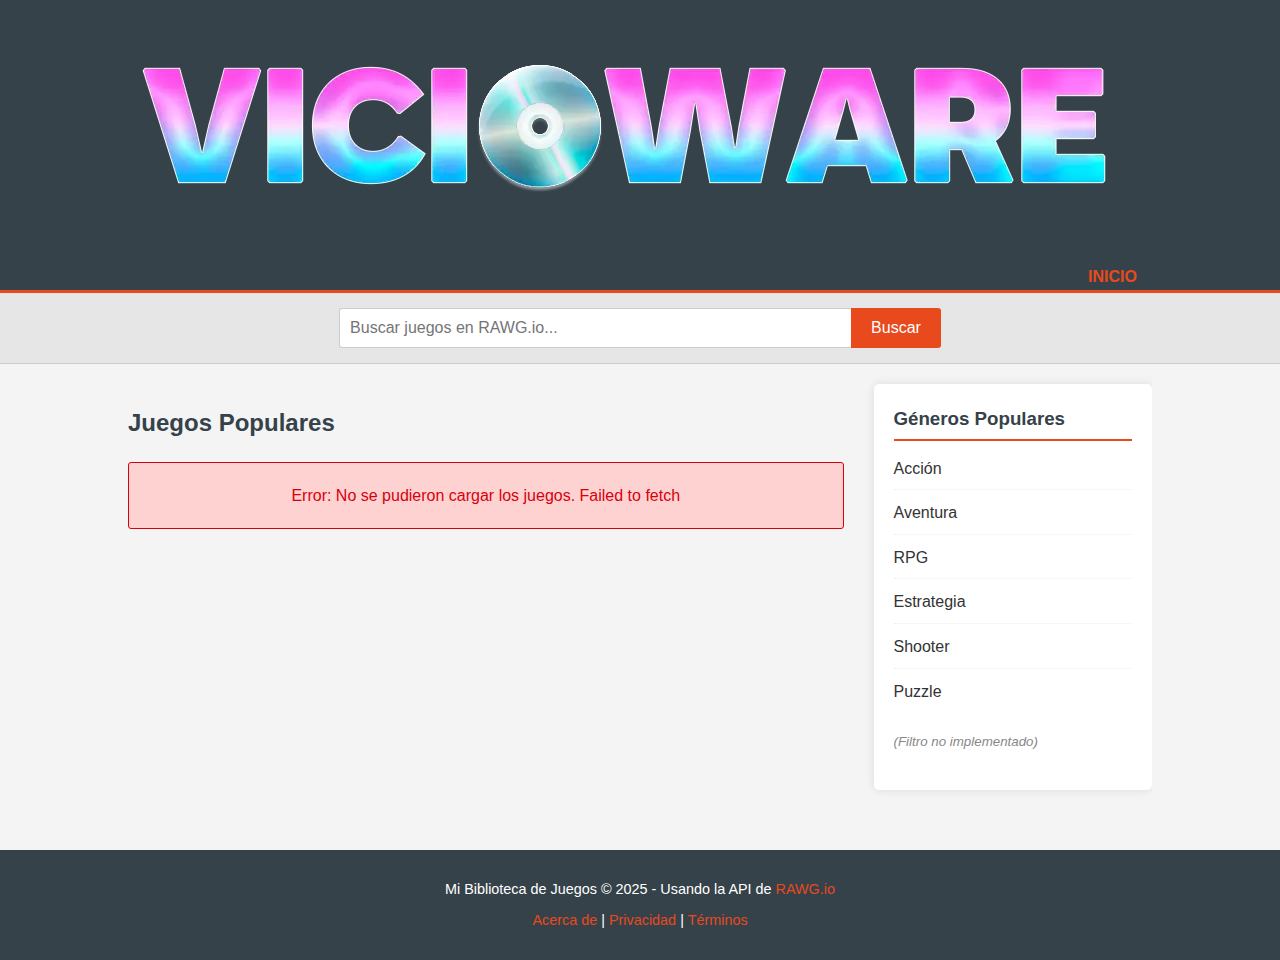
<file: index.html>
<!DOCTYPE html>
<html lang="es">
<head>
    <meta charset="UTF-8">
    <meta name="viewport" content="width=device-width, initial-scale=1.0">
    <link rel="preload" href="img/background.webp" as="image">
    <link rel="icon" href="img/icon.png" type="image/png">
    <meta name="description" content="Explora y busca videojuegos usando la API de RAWG.io.">
    <title>Mi Biblioteca de Juegos - Explora</title>
    <link rel="stylesheet" href="css/style.css">
    </head>
<body>

    <header>
        <div class="container">
            <div id="branding">
                <a href="https://vicioware.github.io/inicio/">
                    <img src="img/logo.webp" alt="Vicioware Logo" id="site-logo">
                </a>
            </div>
            <nav>
                <ul>
                    <li class="current"><a href="index.html">Inicio</a></li>
                    </ul>
            </nav>
        </div>
    </header>

    <section id="search-bar">
        <div class="container">
            <form action="#" id="search-form" aria-label="Formulario de búsqueda de juegos">
                <input type="search" id="search-input" name="query" placeholder="Buscar juegos en RAWG.io..." required aria-label="Término de búsqueda">
                <button type="submit">Buscar</button>
            </form>
        </div>
    </section>

    <section id="main-content" class="container">
        <div id="game-library">
            <h2 id="results-title">Juegos Populares</h2>
            <div id="loading-indicator" role="status" aria-live="polite" style="display: none; text-align: center; padding: 20px;">Cargando...</div>
            <div id="error-message" class="error-msg" role="alert" style="display: none; text-align: center; padding: 20px;"></div>
            <div class="game-grid" id="game-grid" aria-live="polite">
                </div>
            <nav class="pagination" id="pagination-controls" aria-label="Navegación de páginas" style="display: none;">
                 <button id="prev-page" class="btn-secondary" aria-label="Página anterior">Anterior</button>
                 <span id="page-info" aria-live="polite"></span>
                 <button id="next-page" class="btn-primary" aria-label="Página siguiente">Siguiente</button>
            </nav>
        </div>

        <aside id="sidebar" aria-label="Información adicional y filtros">
            <div id="genres-list">
                <h3>Géneros Populares</h3>
                 <ul id="popular-genres">
                     <li>Acción</li>
                     <li>Aventura</li>
                     <li>RPG</li>
                     <li>Estrategia</li>
                     <li>Shooter</li>
                     <li>Puzzle</li>
                 </ul>
                 <p><small><i>(Filtro no implementado)</i></small></p>
            </div>
        </aside>
    </section>

    <footer>
        <div class="container">
            <p>Mi Biblioteca de Juegos &copy; 2025 - Usando la API de <a href="https://rawg.io/" target="_blank" rel="noopener noreferrer">RAWG.io</a></p>
             <p>
                 <a href="#">Acerca de</a> |
                 <a href="#">Privacidad</a> |
                 <a href="#">Términos</a>
            </p>
        </div>
    </footer>

    <script src="js/script.js" defer></script>
</body>
</html>
</file>
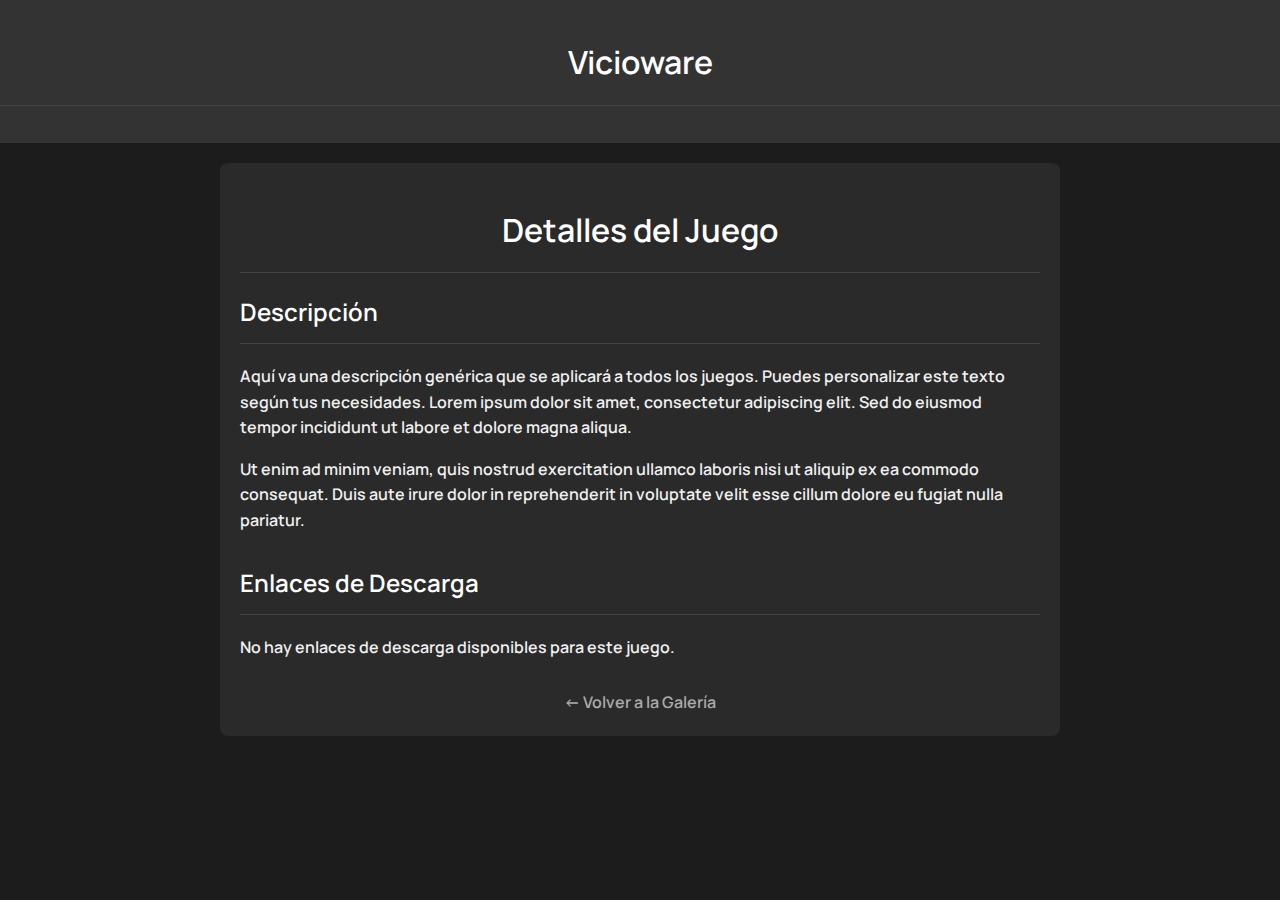
<file: game-detail.html>
<!DOCTYPE html>
<html lang="es">
<head>
    <meta charset="UTF-8">
    <meta name="viewport" content="width=device-width, initial-scale=1.0">
    <title>Detalles del Juego - Vicioware</title>
    <style>
        @font-face {
            font-family: 'Manrope';
            src: url('fonts/Manrope-SemiBold.ttf') format('truetype');
            font-weight: 400; /* O 600 si Manrope-SemiBold es realmente semibold */
            font-style: normal;
        }

        body {
            font-family: 'Manrope', sans-serif;
            margin: 0;
            background-color: #1c1c1c;
            color: #f0f0f0;
            line-height: 1.6;
        }

        header {
            background-color: #333;
            color: #fff;
            padding: 1em 0;
            text-align: center;
        }

        .container {
            max-width: 800px;
            margin: 20px auto;
            padding: 20px;
            background-color: #2a2a2a;
            border-radius: 8px;
        }

        h1, h2 {
            color: #fff;
            border-bottom: 1px solid #444;
            padding-bottom: 0.5em;
        }

        .game-title {
            text-align: center;
            font-size: 2em;
            margin-bottom: 20px;
        }

        .description p {
            margin-bottom: 1em;
        }

        .download-section h2 {
            margin-top: 30px;
        }

        .download-links-list {
            list-style: none;
            padding: 0;
        }

        .download-links-list li {
            margin-bottom: 10px;
        }

        .download-links-list a {
            display: inline-block;
            background-color: #5cb85c;
            color: white;
            padding: 10px 15px;
            text-decoration: none;
            border-radius: 5px;
            transition: background-color 0.3s ease;
        }

        .download-links-list a:hover {
            background-color: #4cae4c;
        }

        .back-link {
            display: block;
            text-align: center;
            margin-top: 30px;
            color: #aaa;
            text-decoration: none;
        }
        .back-link:hover {
            color: #fff;
        }

    </style>
</head>
<body>
    <header>
        <h1>Vicioware</h1>
    </header>

    <div class="container">
        <h1 class="game-title">Detalles del Juego</h1>

        <section class="description">
            <h2>Descripción</h2>
            <p>Aquí va una descripción genérica que se aplicará a todos los juegos. Puedes personalizar este texto según tus necesidades. Lorem ipsum dolor sit amet, consectetur adipiscing elit. Sed do eiusmod tempor incididunt ut labore et dolore magna aliqua.</p>
            <p>Ut enim ad minim veniam, quis nostrud exercitation ullamco laboris nisi ut aliquip ex ea commodo consequat. Duis aute irure dolor in reprehenderit in voluptate velit esse cillum dolore eu fugiat nulla pariatur.</p>
        </section>

        <section class="download-section">
            <h2>Enlaces de Descarga</h2>
            <ul id="download-links-list" class="download-links-list">
                <!-- Los enlaces de descarga se insertarán aquí por JavaScript -->
                <li>No hay enlaces de descarga disponibles para este juego.</li>
            </ul>
        </section>

        <a href="index.html" class="back-link">&larr; Volver a la Galería</a>
    </div>

    <script>
        document.addEventListener('DOMContentLoaded', () => {
            const downloadLinksList = document.getElementById('download-links-list');
            const urlParams = new URLSearchParams(window.location.search);
            const gameId = urlParams.get('game');

            // Define aquí tus enlaces de descarga. La clave debe coincidir con el gameId de la URL.
            const gameDownloadData = {
                'halo-ce': [
                    { text: 'Descargar Halo: CE (Servidor 1)', url: 'https://example.com/halo-ce-link1' },
                    { text: 'Descargar Halo: CE (Servidor 2)', url: 'https://example.com/halo-ce-link2' }
                ],
                'gta-sa': [
                    { text: 'Descargar GTA: San Andreas', url: 'https://example.com/gta-sa-link' }
                ],
                'cuphead': [
                    { text: 'Descargar Cuphead (Principal)', url: 'https://example.com/cuphead-main' },
                    { text: 'Descargar Cuphead (Alternativo)', url: 'https://example.com/cuphead-alt' }
                ],
                'unmetal': [{ text: 'Descargar Unmetal', url: 'https://example.com/unmetal-download' }],
                'portal': [{ text: 'Descargar Portal', url: 'https://example.com/portal-download' }],
                'portal2': [{ text: 'Descargar Portal 2', url: 'https://example.com/portal2-download' }],
                'REPO': [{ text: 'Descargar R.E.P.O', url: 'https://example.com/repo-download' }],
                'dbfz': [{ text: 'Descargar Dragon Ball FighterZ', url: 'https://example.com/dbfz-download' }],
                'brotato': [{ text: 'Descargar Brotato', url: 'https://example.com/brotato-download' }],
                'assassinscreed': [{ text: 'Descargar Assassin\'s Creed', url: 'https://example.com/assassinscreed-download' }],
                'tomb-raider': [{ text: 'Descargar Tomb Raider (2013)', url: 'https://example.com/tomb-raider-download' }],
                'vampire-survivors': [{ text: 'Descargar Vampire Survivors', url: 'https://example.com/vampire-survivors-download' }],
                'horizon-chase-turbo': [{ text: 'Descargar Horizon Chase Turbo', url: 'https://example.com/horizon-chase-turbo-download' }],
                'barony': [{ text: 'Descargar Barony', url: 'https://example.com/barony-download' }],
                'dmc-devil-may-cry': [{ text: 'Descargar DmC: Devil May Cry', url: 'https://example.com/dmc-devil-may-cry-download' }],
                'call-of-duty': [{ text: 'Descargar Call of Duty', url: 'https://example.com/call-of-duty-download' }]
                // Añade entradas para todos tus gameId aquí
            };

            if (gameId && gameDownloadData[gameId]) {
                const links = gameDownloadData[gameId];
                downloadLinksList.innerHTML = ''; // Limpiar el mensaje por defecto

                links.forEach(linkInfo => {
                    const listItem = document.createElement('li');
                    const anchor = document.createElement('a');
                    anchor.href = linkInfo.url;
                    anchor.textContent = linkInfo.text;
                    anchor.target = '_blank'; // Abrir en nueva pestaña (opcional)
                    listItem.appendChild(anchor);
                    downloadLinksList.appendChild(listItem);
                });
            } else {
                // Mantener el mensaje por defecto si no se encuentra el gameId o no hay enlaces
                console.warn('No se encontraron enlaces de descarga para el juego:', gameId);
            }
        });
    </script>
</body>
</html>
</file>
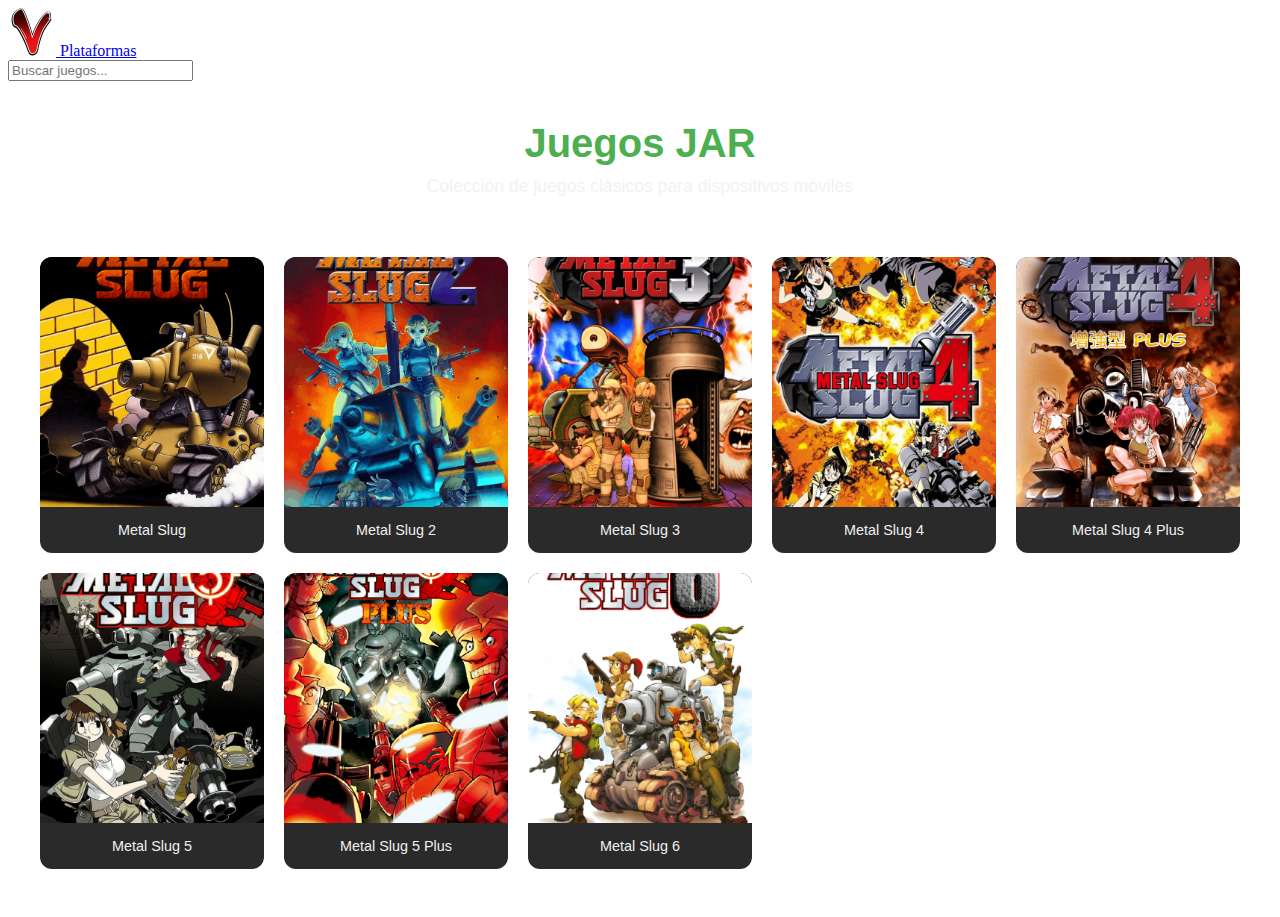
<file: jar-games.html>
<!DOCTYPE html>
<html lang="es">
<head>
    <meta charset="UTF-8">
    <meta name="viewport" content="width=device-width, initial-scale=1.0">
    <link rel="icon" href="resources/favicon_16x16.png" sizes="16x16" type="image/png">
    <link rel="icon" href="resources/favicon_32x32.png" sizes="32x32" type="image/png">
    <link rel="icon" href="resources/favicon_48x48.png" sizes="48x48" type="image/png">
    <link rel="icon" href="resources/favicon_192x192.png" sizes="192x192" type="image/png">
    <link rel="preload" href="fonts/Manrope-Regular.ttf" as="font" type="font/ttf" crossorigin>
    <link rel="preload" href="fonts/Manrope-Light.ttf" as="font" type="font/ttf" crossorigin>
    <link rel="preload" href="fonts/Manrope-SemiBold.ttf" as="font" type="font/ttf" crossorigin>

    <title>Juegos JAR - Vicioware</title>
    <link rel="stylesheet" href="css/index.css">
    <style>
        .jar-gallery-container {
            display: grid;
            grid-template-columns: repeat(auto-fill, minmax(200px, 1fr));
            gap: 20px;
            padding: 40px 20px;
            max-width: 1200px;
            margin: 0 auto;
        }
        
        .jar-game-item {
            background: #2a2a2a;
            border-radius: 12px;
            overflow: hidden;
            transition: transform 0.3s, box-shadow 0.3s;
            text-decoration: none;
            color: inherit;
        }
        
        .jar-game-item:hover {
            transform: translateY(-5px);
            box-shadow: 0 8px 25px rgba(0,0,0,0.3);
        }
        
        .jar-game-item img {
            width: 100%;
            height: 250px;
            object-fit: cover;
            display: block;
        }
        
        .jar-game-item p {
            padding: 15px;
            margin: 0;
            font-family: 'Manrope Light', 'Manrope', sans-serif;
            font-size: 0.9em;
            color: #f0f0f0;
            text-align: center;
        }
        
        .jar-header {
            text-align: center;
            padding: 40px 20px 20px;
            color: #f0f0f0;
        }
        
        .jar-header h1 {
            font-family: 'Manrope SemiBold', 'Manrope', sans-serif;
            font-size: 2.5em;
            margin: 0;
            color: #4CAF50;
        }
        
        .jar-header p {
            font-family: 'Manrope Light', 'Manrope', sans-serif;
            font-size: 1.1em;
            margin: 10px 0 0;
            opacity: 0.8;
        }
        
        @media (max-width: 768px) {
            .jar-gallery-container {
                grid-template-columns: repeat(auto-fill, minmax(150px, 1fr));
                gap: 15px;
                padding: 20px 15px;
            }
            
            .jar-game-item img {
                height: 200px;
            }
            
            .jar-header h1 {
                font-size: 2em;
            }
        }
    </style>
</head>
<body>
    <header class="site-header">
        <div class="header-left">
            <a href="index.html" class="vicioware-icon-link">
                <img src="resources/vicioware_icon.png" width="48" height="48">
            </a>
            <a href="plataformas.html" class="plataformas-link">Plataformas</a>
        </div>
        <div class="header-center">
            <div class="searchbar-container">
                <input type="text" id="searchBar" placeholder="Buscar juegos...">
            </div>
        </div>
        <div class="header-right">
        </div>
    </header>

    <div class="jar-header">
        <h1>Juegos JAR</h1>
        <p>Colección de juegos clásicos para dispositivos móviles</p>
    </div>

    <div class="jar-gallery-container">
        <a href="#" data-game-id="metal-slug" class="jar-game-item">
            <img src="portadas/metal-slug.png" loading="lazy">
            <p>Metal Slug</p>
        </a>
        <a href="#" data-game-id="metal-slug-2" class="jar-game-item">
            <img src="portadas/metal-slug2.png" loading="lazy">
            <p>Metal Slug 2</p>
        </a>
        <a href="#" data-game-id="metal-slug-3" class="jar-game-item">
            <img src="portadas/metal-slug3.png" loading="lazy">
            <p>Metal Slug 3</p>
        </a>
        <a href="#" data-game-id="metal-slug-4" class="jar-game-item">
            <img src="portadas/metal-slug4.png" loading="lazy">
            <p>Metal Slug 4</p>
        </a>
        <a href="#" data-game-id="metal-slug-4-plus" class="jar-game-item">
            <img src="portadas/metal-slug4plus.png" loading="lazy">
            <p>Metal Slug 4 Plus</p>
        </a>
        <a href="#" data-game-id="metal-slug-5" class="jar-game-item">
            <img src="portadas/metal-slug5.png" loading="lazy">
            <p>Metal Slug 5</p>
        </a>
        <a href="#" data-game-id="metal-slug-5-plus" class="jar-game-item">
            <img src="portadas/metal-slug5plus.png" loading="lazy">
            <p>Metal Slug 5 Plus</p>
        </a>
        <a href="#" data-game-id="metal-slug-6" class="jar-game-item">
            <img src="portadas/metal-slug6-bootleg3.png" loading="lazy">
            <p>Metal Slug 6</p>
        </a>
    </div>
</body>
</html>
</file>
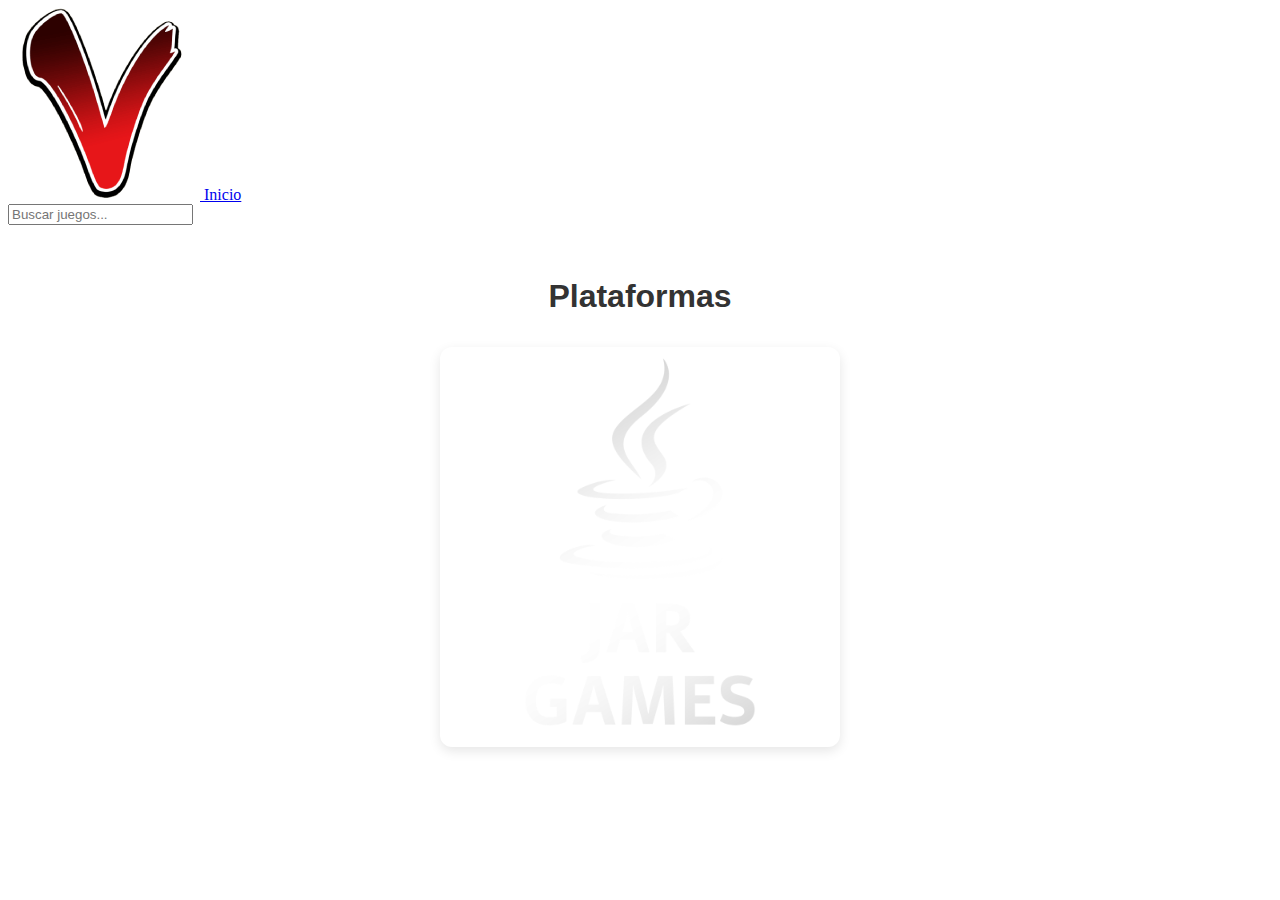
<file: plataformas.html>
<!DOCTYPE html>
<html lang="es">
<head>
    <meta charset="UTF-8">
    <meta name="viewport" content="width=device-width, initial-scale=1.0">
    <link rel="icon" href="resources/favicon_16x16.png" sizes="16x16" type="image/png">
    <link rel="icon" href="resources/favicon_32x32.png" sizes="32x32" type="image/png">
    <link rel="icon" href="resources/favicon_48x48.png" sizes="48x48" type="image/png">
    <link rel="icon" href="resources/favicon_192x192.png" sizes="192x192" type="image/png">
    <link rel="preload" href="fonts/Manrope-Regular.ttf" as="font" type="font/ttf" crossorigin>
    <link rel="preload" href="fonts/Manrope-Light.ttf" as="font" type="font/ttf" crossorigin>
    <link rel="preload" href="fonts/Manrope-SemiBold.ttf" as="font" type="font/ttf" crossorigin>

    <title>Vicioware</title>
    <link rel="stylesheet" href="css/index.css">
</head>
<body>
    <header class="site-header">
        <div class="header-left">
            <a href="index.html" class="vicioware-icon-link">
                <img src="resources/vicioware_icon.png">
            </a>
            <a href="index.html" class="plataformas-link">Inicio</a>
        </div>
        <div class="header-center">
            <div class="searchbar-container">
                <input type="search" id="searchBar" placeholder="Buscar juegos...">
            </div>
        </div>
        <div class="header-right">
        </div>
    </header>

    <div class="content-container">
        <h1>Plataformas</h1>
        <div class="platform-block">
            <a href="#" class="platform-link">
                <img src="resources/jar-games.png" class="platform-image">
            </a>
        </div>
    </div>

    <style>
        .content-container {
            padding: 2rem;
            max-width: 1200px;
            margin: 0 auto;
        }
        
        .content-container h1 {
            text-align: center;
            margin-bottom: 2rem;
            color: #333;
            font-family: 'Manrope-SemiBold', sans-serif;
        }
        
        .platform-block {
            display: flex;
            justify-content: center;
            margin: 2rem 0;
        }
        
        .platform-link {
            display: block;
            transition: transform 0.3s ease, box-shadow 0.3s ease;
            border-radius: 12px;
            overflow: hidden;
            box-shadow: 0 4px 12px rgba(0, 0, 0, 0.1);
        }
        
        .platform-link:hover {
            transform: translateY(-5px);
            box-shadow: 0 8px 25px rgba(0, 0, 0, 0.15);
        }
        
        .platform-image {
            width: 400px;
            height: auto;
            display: block;
            border-radius: 12px;
        }
        
        @media (max-width: 768px) {
            .platform-image {
                width: 300px;
            }
        }
        
        @media (max-width: 480px) {
            .platform-image {
                width: 250px;
            }
        }
    </style>

    <script src="js/index.js"></script>
</body>
</html>
</file>
<file: css/style.css>
/* --- Estilos Generales --- */
body {
    font-family: Arial, Helvetica, sans-serif;
    line-height: 1.6;
    margin: 0;
    padding: 0;
    background-color: #f4f4f4;
    color: #333;
}

.container {
    width: 80%;
    margin: auto;
    overflow: hidden; /* Clear floats */
}

ul {
    padding: 0;
    margin: 0;
    list-style: none;
}

a {
    text-decoration: none;
    color: #e8491d; /* Color de enlace principal */
}

h1, h2, h3 {
    color: #35424a; /* Azul oscuro para títulos */
}

img {
    max-width: 100%; /* Asegura que las imágenes no se desborden */
    height: auto;
    display: block; /* Evita espacio extra debajo de las imágenes */
    vertical-align: middle; /* Mejor alineación vertical */
}

/* --- Header --- */
header {
    background: #35424a;
    color: #ffffff;
    padding-top: 20px;
    min-height: 70px;
    border-bottom: #e8491d 3px solid;
}

header a {
    color: #ffffff;
    text-transform: uppercase;
    font-size: 16px;
    transition: color 0.3s ease;
}

header #branding {
    float: left;
}

header #branding h1 {
    margin: 0;
    padding-top: 10px;
    font-size: 24px;
    color: #ffffff;
}
header #branding h1 a {
    font-size: 24px;
}

header nav {
    float: right;
    margin-top: 10px;
}

header li {
    display: inline;
    padding: 0 15px;
}

header a:hover, header .current a {
    color: #e8491d;
    font-weight: bold;
}

/* --- Search Bar --- */
#search-bar {
     padding: 15px 0;
     background: #e6e6e6;
     border-bottom: 1px solid #ccc;
}

#search-bar form {
    display: flex;
    justify-content: center;
}

#search-bar input[type="search"] {
    padding: 10px;
    width: 50%;
    font-size: 16px;
    border: 1px solid #ccc;
    border-radius: 3px 0 0 3px;
    border-right: none;
}

#search-bar button {
    padding: 10px 20px;
    font-size: 16px;
    background-color: #e8491d;
    color: white;
    border: none;
    cursor: pointer;
    border-radius: 0 3px 3px 0;
    transition: background-color 0.3s ease;
}

#search-bar button:hover {
    background-color: #35424a;
}

/* --- Main Content Layout (Index) --- */
#main-content {
    padding: 20px 0;
    display: flex;
    gap: 30px;
}

#game-library {
    flex: 3; /* Ocupa más espacio */
}

#sidebar {
    flex: 1; /* Ocupa menos espacio */
    background: #ffffff;
    padding: 20px;
    box-shadow: 0 0 10px rgba(0,0,0,0.1);
    border-radius: 5px;
    align-self: flex-start;
}

/* --- Indicadores y Errores --- */
#loading-indicator {
    font-size: 1.2em;
    color: #666;
    text-align: center;
    padding: 20px;
}

.error-msg {
    color: #D8000C; /* Rojo error */
    background-color: #FFD2D2;
    border: 1px solid #D8000C;
    padding: 10px 15px;
    margin: 15px 0;
    border-radius: 3px;
    text-align: center;
}


/* --- Game Grid (Index) --- */
.game-grid {
    display: grid;
    grid-template-columns: repeat(auto-fill, minmax(220px, 1fr));
    gap: 25px;
    margin-top: 20px;
}

.game-item {
    border: 1px solid #ddd;
    text-align: left;
    background: #ffffff;
    border-radius: 5px;
    box-shadow: 0 2px 5px rgba(0,0,0,0.1);
    transition: transform 0.2s ease-in-out, box-shadow 0.2s ease-in-out;
    display: flex;
    flex-direction: column;
    overflow: hidden; /* Prevenir desbordamiento general del item */
}

.game-item:hover {
     transform: translateY(-5px);
     box-shadow: 0 4px 10px rgba(0,0,0,0.15);
}

.game-item > a {
    display: block;
    text-decoration: none;
    color: inherit;
}

.game-item img {
    border-radius: 5px 5px 0 0;
    aspect-ratio: 16 / 9;
    object-fit: cover;
    width: 100%;
    border-bottom: 1px solid #eee;
}

.game-item h3 {
     margin: 10px 15px 5px 15px;
     font-size: 1.1em;
     color: #35424a;
     line-height: 1.3;
     /* Fix desbordamiento título: Limitar a 2 líneas */
     height: 2.6em; /* Aprox 2 líneas (1.3 * 2) */
     overflow: hidden;
     text-overflow: ellipsis;
     /* Soporte multi-línea webkit */
     display: -webkit-box;
     -webkit-line-clamp: 2;
     -webkit-box-orient: vertical;
}
.game-item > a:hover h3 {
     color: #e8491d;
}

.game-item .details {
    padding: 0 15px 15px 15px;
    font-size: 0.85em;
    color: #555;
    margin-top: auto; /* Empuja detalles hacia abajo */
    flex-grow: 1;
    display: flex;
    flex-direction: column;
    justify-content: flex-end;
}

.game-item .details p {
    margin: 5px 0;
    line-height: 1.4;
    /* Quitar max-height y overflow aquí si se aplica abajo */
}

/* *** CORRECCIÓN DESBORDAMIENTO SPANS (Plataformas/Géneros) *** */
.game-item .details p.genres-list,
.game-item .details p.platforms-list {
     margin: 5px 0; /* Mantener margen */
     line-height: 1.4; /* Mantener altura de línea */
     /* Limitar a un número específico de líneas (ej. 2) */
     overflow: hidden;
     display: -webkit-box;
     -webkit-line-clamp: 2; /* Número de líneas a mostrar */
     -webkit-box-orient: vertical;
     /* Asegurar que el texto dentro de los spans no se rompa */
     word-break: keep-all; /* Evita romper palabras dentro de los spans, aunque puede ayudar break-word si un span es MUY largo */
}


.game-item .rating {
    font-weight: bold;
    color: #e8491d;
    margin-bottom: 8px !important;
    /* Asegurar que el rating no se corte por las reglas anteriores */
    max-height: none;
    overflow: visible;
    display: block; /* Asegurar que sea block para no verse afectado por line-clamp */
    -webkit-line-clamp: unset;
}

.game-item .platforms-list span,
.game-item .genres-list span {
    display: inline-block;
    background-color: #eee;
    color: #555;
    padding: 2px 6px;
    margin: 2px 3px 2px 0; /* Ajustar margen */
    border-radius: 3px;
    font-size: 0.9em; /* Mantener o ajustar tamaño */
    line-height: 1.3;
    white-space: nowrap; /* Evitar que el texto dentro del span se parta */
    vertical-align: baseline; /* Mejorar alineación vertical */
}
.game-item .platforms-list strong,
.game-item .genres-list strong {
    display: block;
    margin-bottom: 3px;
    color: #333;
    font-size: 0.9em;
    font-weight: bold;
}


/* --- Sidebar (Index) --- */
#sidebar h3 {
    border-bottom: 2px solid #e8491d;
    padding-bottom: 5px;
    margin-top: 0;
    margin-bottom: 15px;
}

#sidebar ul li {
    margin-bottom: 10px;
    border-bottom: 1px dotted #eee;
    padding-bottom: 8px;
}
#sidebar ul li:last-child {
    border-bottom: none;
}

#sidebar ul li a {
     color: #333;
     transition: color 0.3s ease;
     display: block;
}
#sidebar ul li a:hover, #sidebar ul li a.active-filter {
     color: #e8491d;
     font-weight: bold;
}
#sidebar p small {
    color: #888;
    font-style: italic;
}


/* --- Paginación (Index) --- */
.pagination {
    text-align: center;
    margin-top: 30px;
    padding-top: 20px;
    border-top: 1px solid #eee;
    display: flex;
    justify-content: center;
    align-items: center;
    flex-wrap: wrap;
}
.pagination button {
    margin: 5px 10px;
    padding: 8px 15px;
}
.pagination span#page-info {
    margin: 5px 15px;
    vertical-align: middle;
    font-weight: bold;
    color: #555;
}
.pagination button:disabled {
    background-color: #ccc !important;
    border-color: #ccc !important;
    color: #666 !important;
    cursor: not-allowed !important;
    opacity: 0.7 !important;
}

/* --- Estilos Página de Detalles (`gamecard.html`) --- */
#game-detail-content {
    background: #ffffff;
    padding: 30px;
    box-shadow: 0 0 15px rgba(0,0,0,0.1);
    border-radius: 5px;
}

#game-detail-content h1#game-title {
    margin-top: 0;
    border-bottom: 2px solid #e8491d;
    padding-bottom: 10px;
    margin-bottom: 25px;
}

.detail-grid {
    display: grid;
    grid-template-columns: 1fr 1.8fr;
    gap: 35px;
    margin-bottom: 30px;
    align-items: flex-start;
}

.detail-image img#game-main-image {
    border: 1px solid #ddd;
    border-radius: 5px;
    width: 100%;
}

.detail-info h2 {
    margin-top: 0;
    border-bottom: 1px solid #eee;
    padding-bottom: 8px;
    margin-bottom: 15px;
}

.detail-info ul#game-details-list {
    list-style: none;
    padding: 0;
}
.detail-info ul li {
    margin-bottom: 12px;
    line-height: 1.5;
}
.detail-info ul li strong {
    color: #35424a;
    min-width: 130px;
    display: inline-block;
    vertical-align: top;
    margin-right: 5px;
}
.detail-info ul li span {
     display: inline-block;
}

#game-website a {
    word-break: break-all;
}

#game-description {
    background-color: #fdfdfd;
    padding: 20px;
    border-radius: 4px;
    border: 1px solid #eee;
    margin: 25px 0;
    line-height: 1.7;
    clear: both;
}
#game-description h2 {
     border-bottom: 1px solid #eee;
     padding-bottom: 5px;
     margin-bottom: 15px;
     margin-top: 0;
}
#game-description p {
    margin-bottom: 1.2em;
}
#game-description h3 {
    margin-top: 1.8em;
    margin-bottom: 0.6em;
    font-size: 1.3em;
    color: #35424a;
}
#game-description ul {
    list-style: disc;
    margin-left: 25px;
    margin-bottom: 1em;
}
#game-description li {
    margin-bottom: 0.5em;
}


/* Estilos para Tags y Tiendas */
.detail-tags, .stores-list {
    margin-top: 20px;
    padding-top: 15px;
    border-top: 1px solid #eee;
    clear: both;
}
.detail-tags h3, .stores-list h3 {
    margin-bottom: 10px;
    margin-top: 0;
    font-size: 1.1em;
}
#game-tags, #game-stores {
    line-height: 1.8; /* Espacio vertical para píldoras envueltas */
}

.tags-list span, .stores-list a {
    display: inline-block;
    background-color: #e0e0e0;
    color: #333;
    padding: 4px 10px;
    margin: 4px;
    border-radius: 12px;
    font-size: 0.9em;
    text-decoration: none;
    transition: background-color 0.3s ease, color 0.3s ease;
    line-height: 1.4;
    vertical-align: baseline;
}
.stores-list a {
    background-color: #d8eaff;
    color: #0b5fbd;
}
.tags-list span:hover {
    background-color: #c7c7c7;
}
.stores-list a:hover {
    background-color: #b9d7ff;
    color: #07478a;
}

/* Estilos para la sección de Multimedia */
.detail-media {
     margin-top: 30px;
     padding-top: 20px;
     border-top: 1px solid #eee;
     clear: both;
}

.detail-media h2 {
    margin-bottom: 15px;
    margin-top: 0;
}
#screenshots-loading, #screenshots-error {
    text-align: center;
    padding: 15px;
    margin-bottom: 15px;
    font-size: 1em;
    color: #666;
}
#screenshots-error {
     color: #D8000C;
     background-color: #FFD2D2;
     border: 1px solid #D8000C;
     border-radius: 3px;
}


.media-grid {
    display: grid;
    grid-template-columns: repeat(auto-fill, minmax(200px, 1fr));
    gap: 15px;
}

.media-grid img {
    border: 1px solid #ddd;
    border-radius: 3px;
    cursor: pointer;
    transition: transform 0.2s ease, box-shadow 0.2s ease;
    aspect-ratio: 16 / 9;
    object-fit: cover;
    width: 100%;
}
.media-grid img:hover {
    transform: scale(1.03);
    box-shadow: 0 4px 8px rgba(0,0,0,0.2);
}

/* --- Botones Genéricos --- */
.btn-primary, .btn-secondary {
    display: inline-block;
    padding: 10px 20px;
    border: none;
    border-radius: 3px;
    cursor: pointer;
    font-size: 1em;
    text-align: center;
    transition: background-color 0.3s ease, color 0.3s ease, opacity 0.3s ease;
    text-decoration: none;
    vertical-align: middle;
}

.btn-primary {
    background-color: #e8491d;
    color: white;
}
.btn-primary:hover {
     background-color: #d34012;
}

.btn-secondary {
    background-color: #6c757d;
    color: white;
}
.btn-secondary:hover {
    background-color: #5a6268;
}
button:disabled, .btn-primary:disabled, .btn-secondary:disabled {
    background-color: #ccc !important;
    border-color: #ccc !important;
    color: #666 !important;
    cursor: not-allowed !important;
    opacity: 0.7 !important;
}


/* --- Footer --- */
footer {
    padding: 20px 0;
    margin-top: 40px;
    color: #ffffff;
    background-color: #35424a;
    text-align: center;
    font-size: 0.9em;
}
 footer p {
     margin: 8px 0;
 }
 footer a {
     color: #e8491d;
     transition: color 0.3s ease;
 }
 footer a:hover {
     color: #ffffff;
     text-decoration: underline;
 }

/* --- Media Queries (Responsividad) --- */
@media(max-width: 992px){
    .container {
        width: 90%;
    }
     .detail-grid {
        grid-template-columns: 1fr 1.5fr;
        gap: 25px;
    }
     .game-grid {
        grid-template-columns: repeat(auto-fill, minmax(200px, 1fr));
    }
}


@media(max-width: 768px){
    header #branding,
    header nav,
    header nav li {
        float: none;
        text-align: center;
        width: 100%;
        padding: 5px 0;
    }
    header nav ul {
        margin-top: 10px;
    }
    header #branding h1 {
        padding-top: 5px;
    }

    #main-content {
        flex-direction: column;
    }
    #sidebar {
        margin-top: 20px;
    }

    .container {
        width: 95%;
    }

    .game-grid {
       grid-template-columns: repeat(auto-fill, minmax(180px, 1fr));
       gap: 15px;
    }

    #search-bar input[type="search"] {
        width: 65%;
    }
    #search-bar button {
        padding: 10px 15px;
    }

    .detail-grid {
        grid-template-columns: 1fr;
        gap: 20px;
    }
    .detail-image {
        text-align: center;
        margin-bottom: 10px;
    }
    .detail-image img#game-main-image {
        max-width: 80%;
        margin: 0 auto;
    }
    .stores-list {
        text-align: center;
    }

    #game-detail-content {
        padding: 20px;
    }
    #game-detail-content h1#game-title {
        font-size: 1.8em;
    }

     .media-grid {
        grid-template-columns: repeat(auto-fill, minmax(150px, 1fr));
    }
}

@media(max-width: 480px){
    .game-grid {
       grid-template-columns: 1fr; /* Una columna */
    }
     .game-item h3 {
        height: auto; /* Permitir más líneas si solo hay 1 columna */
        -webkit-line-clamp: unset;
    }
     /* Quitar límite de líneas en detalles en móvil si se prefiere ver todo */
     .game-item .details p.genres-list,
     .game-item .details p.platforms-list {
         /* Comentar o quitar estas líneas si quieres ver todos los spans */
         /* overflow: hidden; */
         /* display: -webkit-box; */
         /* -webkit-line-clamp: 2; */
         /* -webkit-box-orient: vertical; */
          max-height: none; /* Alternativa: quitar max-height */
          overflow: visible; /* Alternativa: hacerlo visible */
          display: block; /* Cambiar display si quitamos line-clamp */
     }
     .game-item .details {
         padding-bottom: 10px;
     }

    #search-bar form {
        flex-direction: column;
        align-items: center;
    }
    #search-bar input[type="search"] {
        width: 90%;
        border-radius: 3px;
        margin-bottom: 5px;
        border-right: 1px solid #ccc;
    }
    #search-bar button {
        width: 90%;
        border-radius: 3px;
    }

    .pagination {
        /* flex-wrap ya debería manejarlo */
    }
    .pagination button {
        padding: 6px 10px;
        margin: 3px 5px;
    }
     .pagination span#page-info {
        margin: 3px 8px;
        font-size: 0.9em;
    }

     #game-detail-content h1#game-title {
        font-size: 1.5em;
    }
     .detail-info ul li strong {
        display: block;
        margin-bottom: 3px;
        min-width: auto;
    }
     .media-grid {
        grid-template-columns: repeat(auto-fill, minmax(120px, 1fr));
    }
}
</file>
<file: css/index.css>
                                                                                                                                                                                                                                                                                                                                                                                                                                                                                                                                                                                                                                                                                                                                                                                                                                                                                                                                                                                                                                                                                                                                                                                                                                                                                                                                                                                                                                                                                                                                                                                                                                                                                                                                                                                                                                                                                                                                                                                                                                                                                                                                                                                                                                                                                                                                                                                                                                                                                                                                                                                                                                                                                                                                                                                                                                                                                                                                                                                                                                                                                                                                                                                                                                                                                                                                                                                                                                                                                                                                                                                                                                                                                                                                                                                                                                                                                                                                                                                                                                                                                                                                                                                                                                                                                                                                                                                                                                                                                                                                                                                                                                                                                                                                                                                                                                                                                                                                                                                                                                                                                                                                                                                                                                                                                                                                                                                                                                                                                                                                                                                                                                                                                                                                                                                                                                                                                                                                                                                                                                                                                                                                                                                                                                                                                                                                                                                                                                                                                                                                                                                                                                                                                                                                                                                                                                                                                                                                                                                                                                                                                                                                                                                                                                                                                                                                                                                                                                                                                                                                                                                                                                                                                                                                                                                                                                                                                                                                                                                                                                                                                                                                                                                                                                                                                                                                                                                                                                                                                                                                                                                                                                                                                                                                                                                                                                                                                                                                                                                                                                                                                                                                                                                                                                                                                                                                                                                                                                                                                                                                                                                                                                                                                                                                                                                                                                                                                                                                                                                                                                                                                                                                                                                                                                                                                                                                                                                                                                                                                                                                                                                                                                                                                                                                                                                                                                                                                                                                                                                                                                                                                                                                                                                                                                                                                                                                                                                                                                                                                                                                                                                                                                                                                                                                                                                                                                                                                                                                                                                                                                                                                                                                                                                                                                                                                                                                                                                                                                                                                                                                                                                                                                                                                                                                                                                                                                                                                                                                                                                                                                                                                                                                                                                                                                                                                                                                                                                                                                                                                                                                                                                                                                                                                                                                                                                                                                                                                                                                                                                                                                                                                                                                                                                                                                                                                                                                                                                                                                                                                                                                                                                                                                                                                                                                                                                                                                                                                                                                                                                                                                                                                                                                                                                                                                                                                                                                                                                                                                                                                                                                                                                                                                                                                                                                                                                                                                                                                                                                                                                                                                                                                                                                                                                                                                                                                                                                                                                                                                                                                                                                                                                                                                                                                                                                                                                                                                                                                                                                                                                                                                                                                                                                                                                                                                                                                                                                                                                                                                                                                                                                                                                                                                                                                                                                                                                                                                                                                                                                                                                                                                                                                                                                                                                                                                                                                                                                                                                                                                                                                                                                                                                                                                                                                                                                                                                                                                                                                                                                                                                                                                                                                                                                                                                                                                                                                                                                                                                                                                                                                                                                                                                                                                                                                                                                                                                                                                                                                                                                                                                                                                                                                                                                                                                                                                                                                                                                                                                                                                                                                                                                                                                                                                                                                                                                                                                                                                                                                                                                                                
</file>
